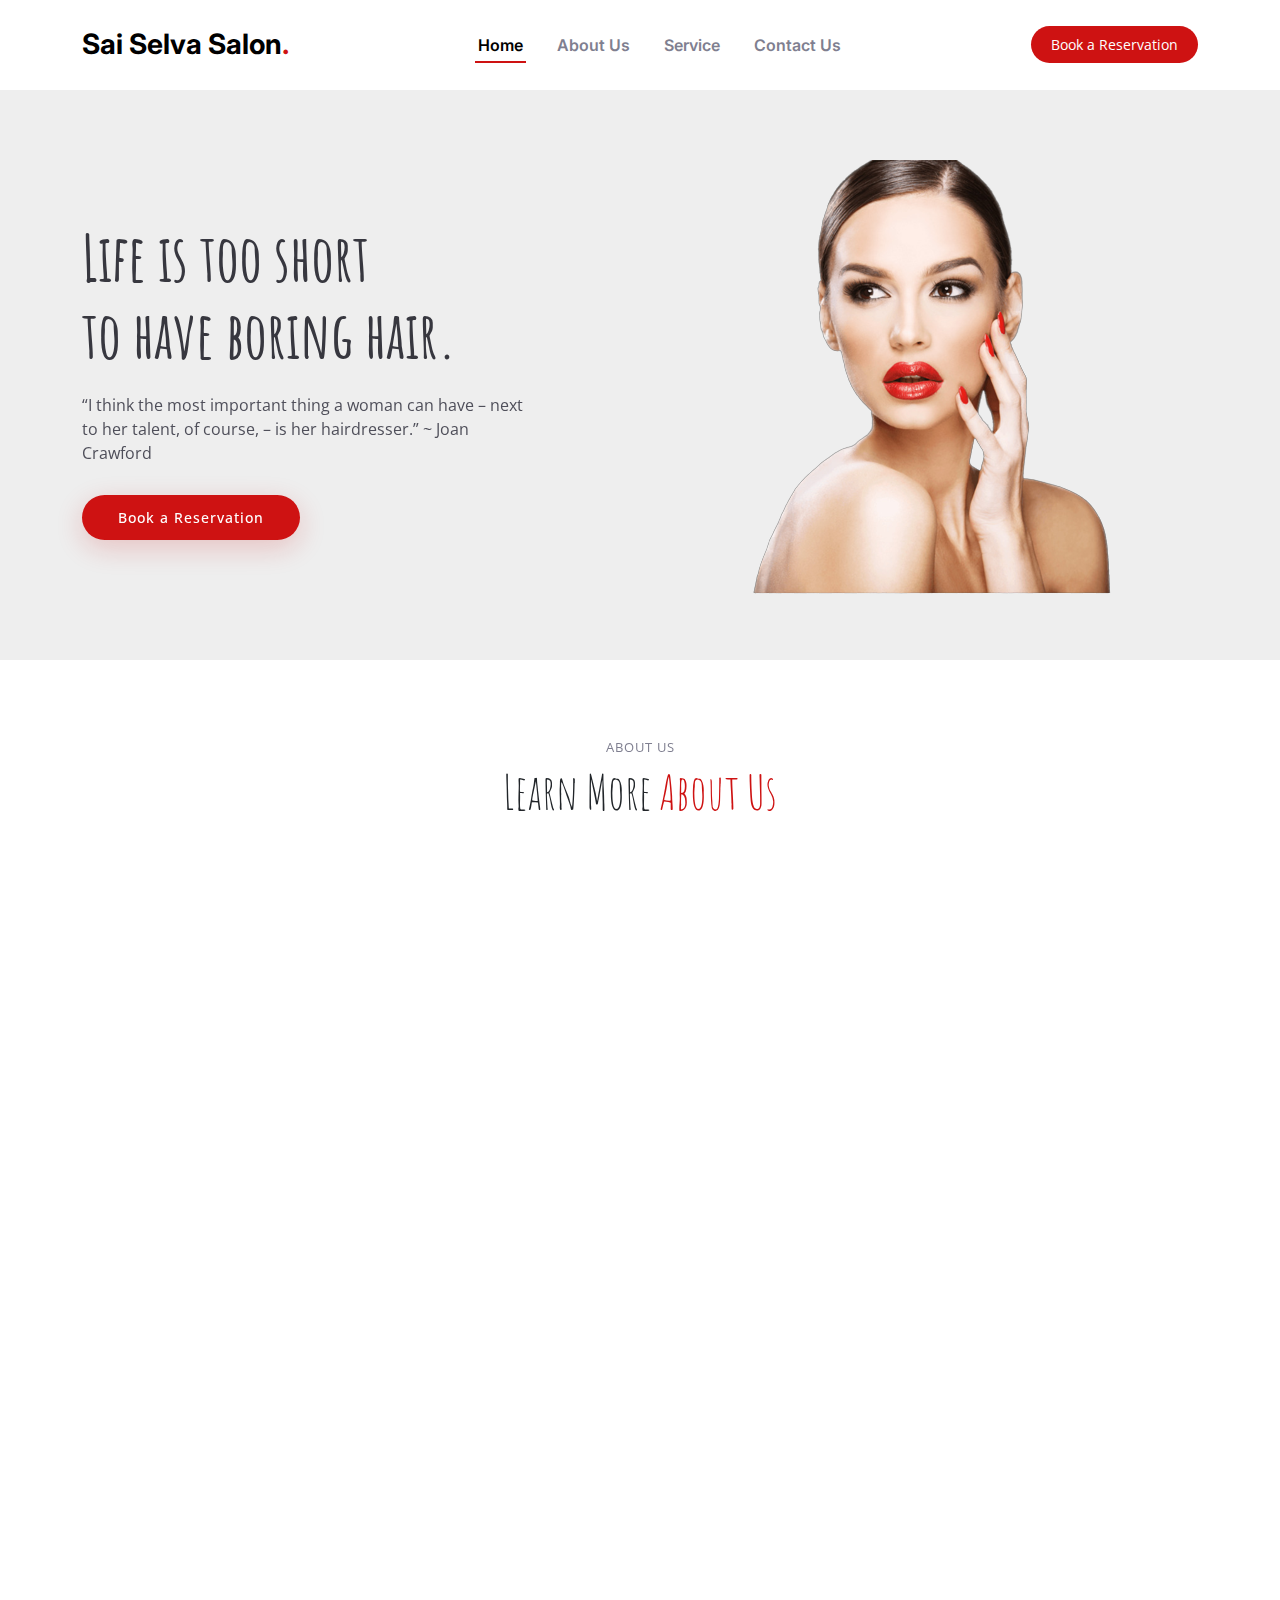
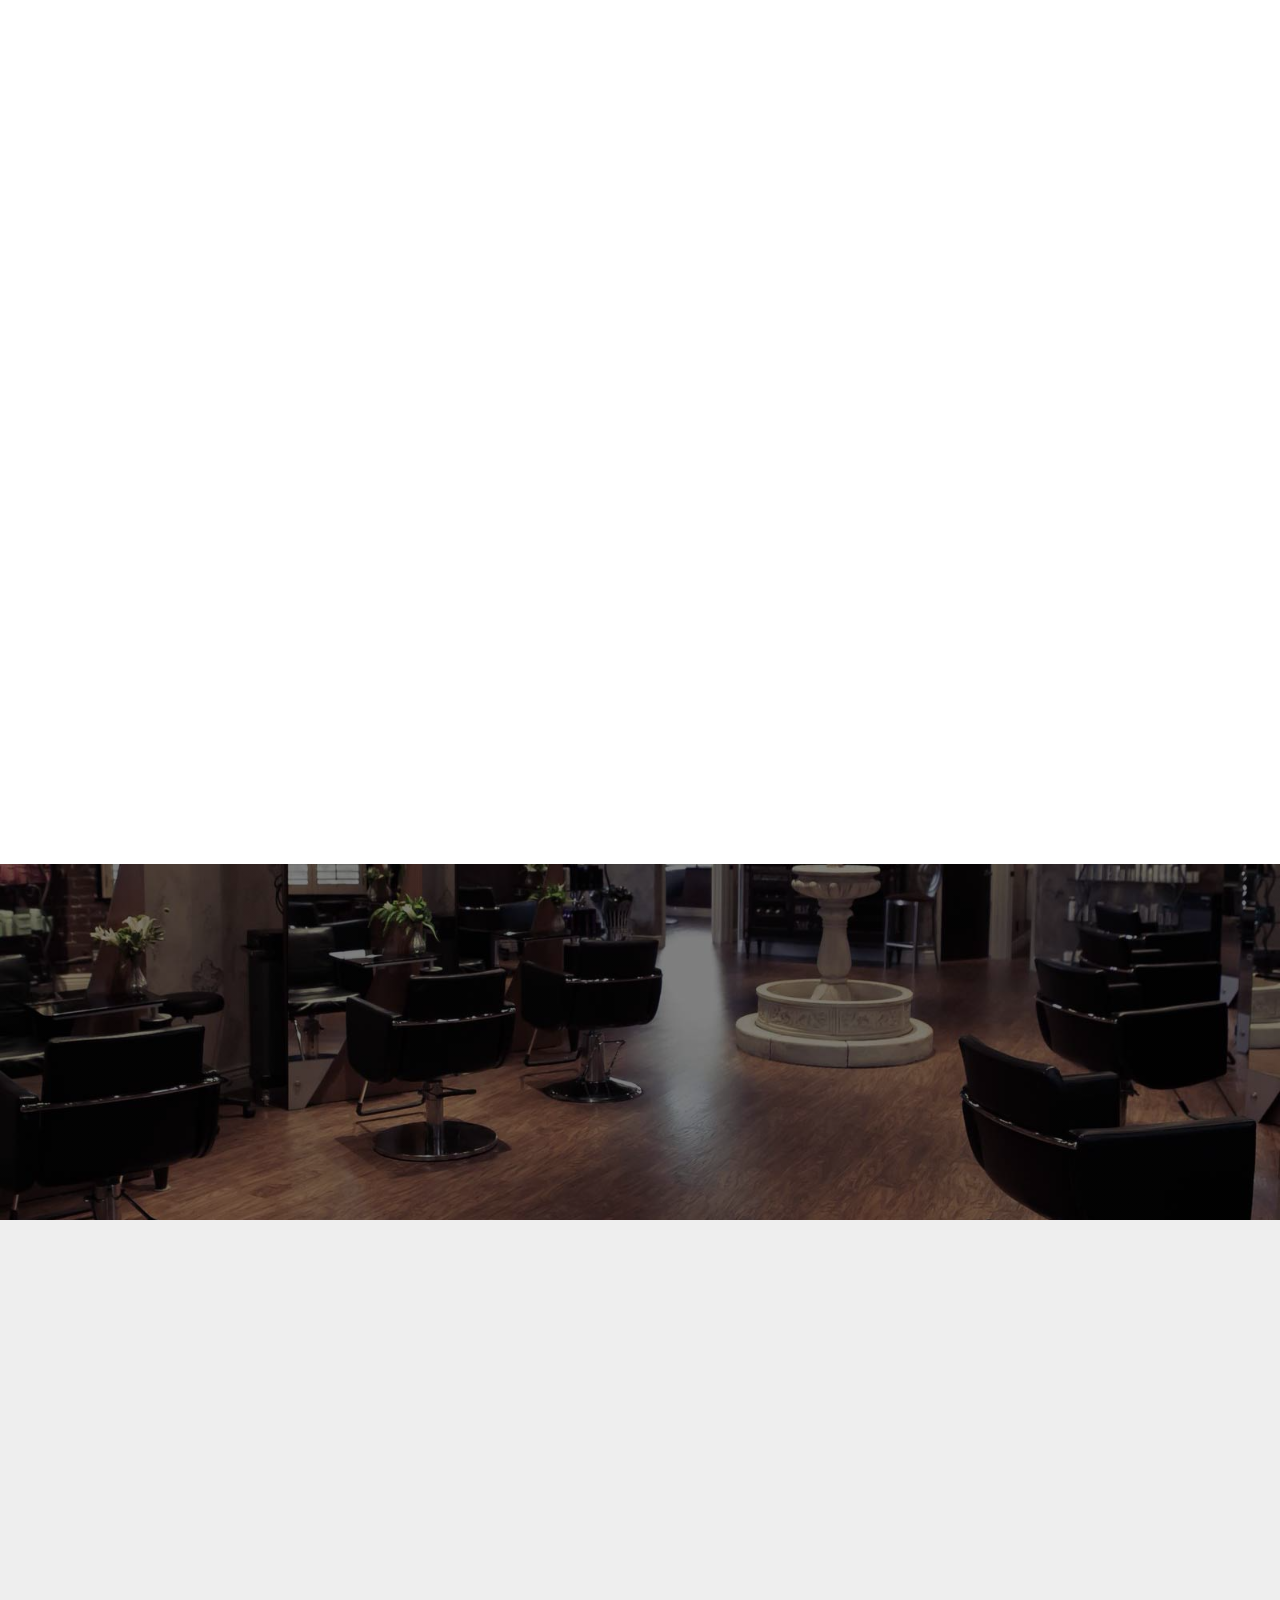
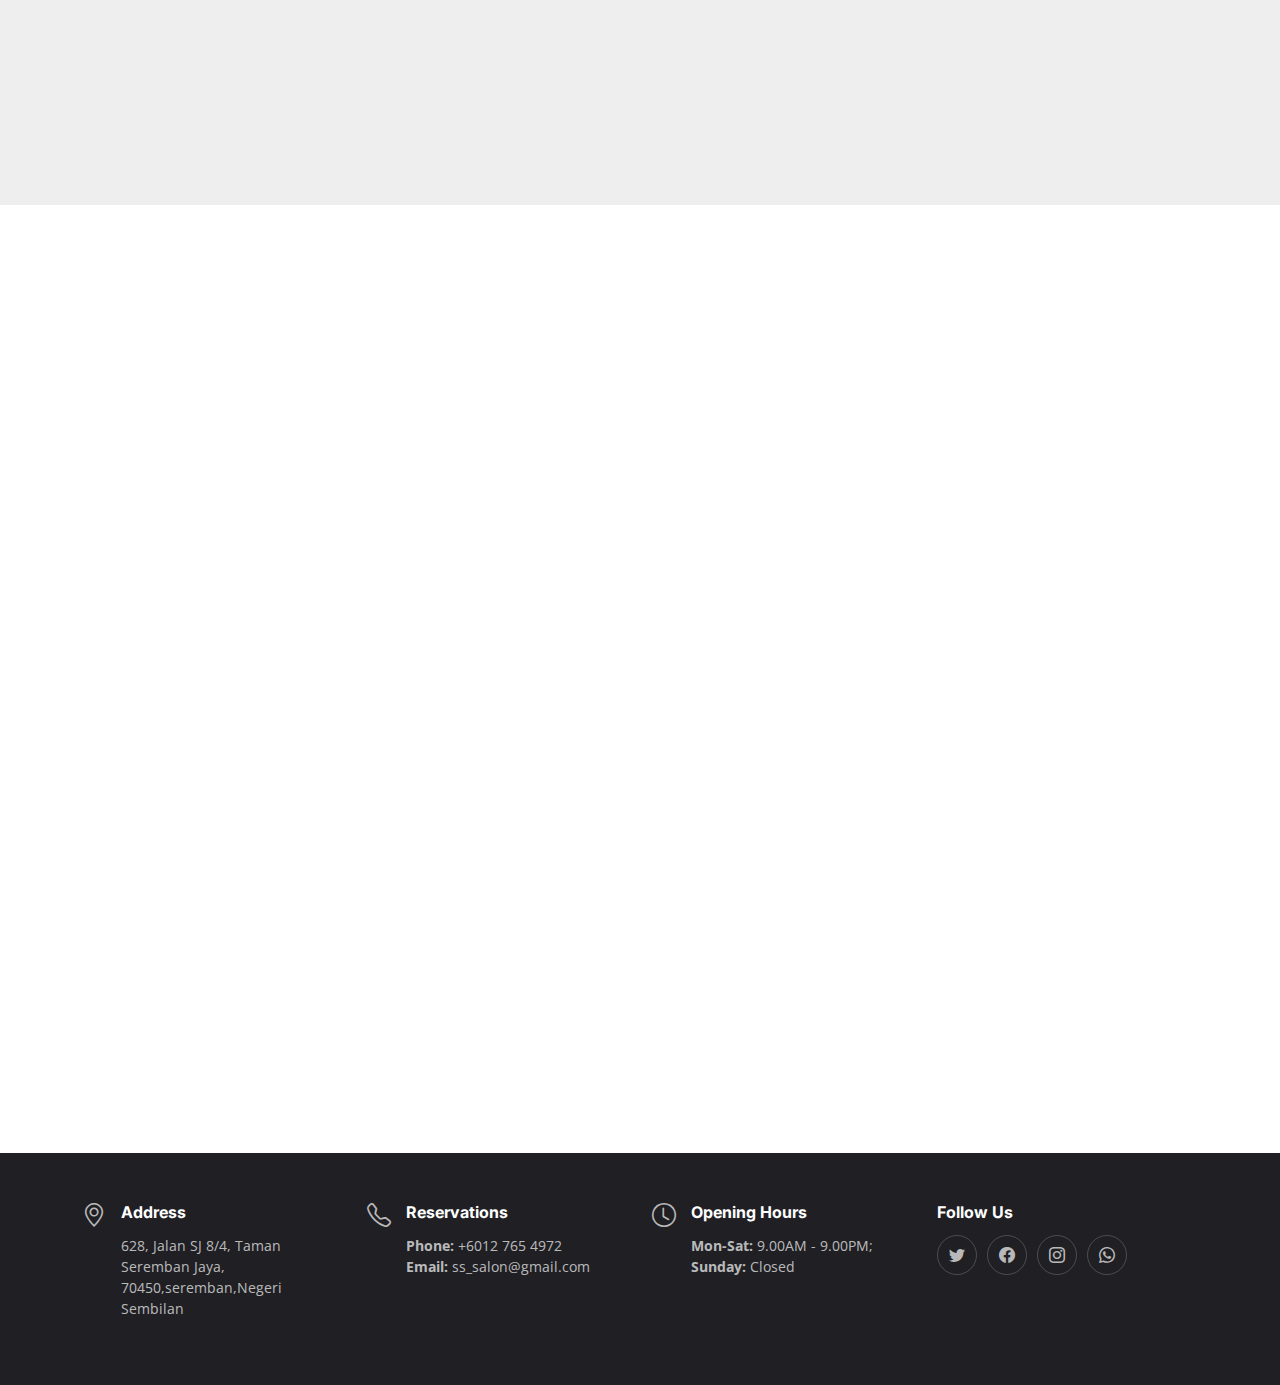
<file: User/index.html>
<!DOCTYPE html>
<html lang="en">

<head>
  <meta charset="utf-8">
  <meta content="width=device-width, initial-scale=1.0" name="viewport">

  <title>Sai Selva Salon</title>
  <meta content="" name="description">
  <meta content="" name="keywords">

  <!-- Favicons -->
  <link href="assets/img/favicon.png" rel="icon">
  <link href="assets/img/apple-touch-icon.png" rel="apple-touch-icon">

  <!-- Google Fonts -->
  <link rel="preconnect" href="https://fonts.googleapis.com">
  <link rel="preconnect" href="https://fonts.gstatic.com" crossorigin>
  <link href="https://fonts.googleapis.com/css2?family=Open+Sans:ital,wght@0,300;0,400;0,500;0,600;0,700;1,300;1,400;1,600;1,700&family=Amatic+SC:ital,wght@0,300;0,400;0,500;0,600;0,700;1,300;1,400;1,500;1,600;1,700&family=Inter:ital,wght@0,300;0,400;0,500;0,600;0,700;1,300;1,400;1,500;1,600;1,700&display=swap" rel="stylesheet">

  <!-- Vendor CSS Files -->
  <link href="assets/vendor/bootstrap/css/bootstrap.min.css" rel="stylesheet">
  <link href="assets/vendor/bootstrap-icons/bootstrap-icons.css" rel="stylesheet">
  <link href="assets/vendor/aos/aos.css" rel="stylesheet">
  <link href="assets/vendor/glightbox/css/glightbox.min.css" rel="stylesheet">
  <link href="assets/vendor/swiper/swiper-bundle.min.css" rel="stylesheet">

  <!-- Template Main CSS File -->
  <link href="assets/css/main.css" rel="stylesheet">

  <!-- =======================================================
  * Template Name: Yummy - v1.1.0
  * Template URL: https://bootstrapmade.com/yummy-bootstrap-restaurant-website-template/
  * Author: BootstrapMade.com
  * License: https://bootstrapmade.com/license/
  ======================================================== -->
</head>

<body>

  <!-- ======= Header ======= -->
  <header id="header" class="header fixed-top d-flex align-items-center">
    <div class="container d-flex align-items-center justify-content-between">

      <a href="index.html" class="logo d-flex align-items-center me-auto me-lg-0">
        <!-- Uncomment the line below if you also wish to use an image logo -->
        <!-- <img src="assets/img/logo.png" alt=""> -->
        <h1>Sai Selva Salon<span>.</span></h1>

      </a>

      <nav id="navbar" class="navbar">
        <ul>
          <li><a href="#hero">Home</a></li>
          <li><a href="#about">About Us</a></li>
          <li><a href="#service">Service</a></li>

          <li><a href="#contact">Contact Us</a></li>

        </ul>
      </nav><!-- .navbar -->

      <a class="btn-book-a-table" href="pages-login.html">Book a Reservation</a>
      <i class="mobile-nav-toggle mobile-nav-show bi bi-list"></i>
      <i class="mobile-nav-toggle mobile-nav-hide d-none bi bi-x"></i>

    </div>
  </header><!-- End Header -->

  <!-- ======= Hero Section ======= -->
  <section id="hero" class="hero d-flex align-items-center section-bg">
    <div class="container">
      <div class="row justify-content-between gy-5">
        <div class="col-lg-5 order-2 order-lg-1 d-flex flex-column justify-content-center align-items-center align-items-lg-start text-center text-lg-start">
          <h2 data-aos="fade-up">Life is too short<br>to have boring hair.</h2>
          <p data-aos="fade-up" data-aos-delay="100">“I think the most important thing a woman can have – next to her talent, of course, – is her hairdresser.” ~ Joan Crawford</p>
          <div class="d-flex" data-aos="fade-up" data-aos-delay="200">
            <a href="#book-a-table" class="btn-book-a-table">Book a Reservation</a>
            <!-- <a href="https://www.youtube.com/watch?v=LXb3EKWsInQ" class="glightbox btn-watch-video d-flex align-items-center"><i class="bi bi-play-circle"></i><span>Watch Video</span></a> -->
          </div>
        </div>
        <div class="col-lg-5 order-1 order-lg-2 text-center text-lg-start">
          <img src="assets/img/hero-img.png" class="img-fluid" alt="" data-aos="zoom-out" data-aos-delay="300">
        </div>
      </div>
    </div>
  </section><!-- End Hero Section -->

  <main id="main">

    <!-- ======= About Section ======= -->
    <section id="about" class="about">
      <div class="container" data-aos="fade-up">

        <div class="section-header">
          <h2>About Us</h2>
          <p>Learn More <span>About Us</span></p>
        </div>

        <div class="row gy-4">
          <div class="col-lg-7 position-relative about-img" style="background-image: url(assets/img/about.jpg) ;" data-aos="fade-up" data-aos-delay="150">
            <div class="call-us position-absolute">
              <h4>Book a Reservation</h4>
              <p>+6012 765 4972</p>
            </div>
          </div>
          <div class="col-lg-5 d-flex align-items-end" data-aos="fade-up" data-aos-delay="300">
            <div class="content ps-0 ps-lg-5">
              <p>
                Our main focus is on quality and hygine.Our Parlour is well equiped with advanced technology equipment and provides best quality service.
              </p>
              <ul>
                <li><i class="bi bi-check2-all"></i> Imported organic based shampoo and hair dye with 0 % chemical.</li>
                <li><i class="bi bi-check2-all"></i> Well experience and certifed barbers with amature levels and Proffesional levels </li>
                <li><i class="bi bi-check2-all"></i> Our parlour have high class lounge with a coffee corner for the customers. We also have the latest fashion design magazines from modern salon and American Salon Magazine.</li>
              </ul>
              <p>
                Our main goals of parlour is to satisfy our customers with healty hair treatment with organic shampoos and dye. We wants our customers to happy with our service.
              </p>

              <div class="position-relative mt-4">
                <img src="assets/img/about-2.jfif" class="img-fluid" alt="">
                <a href="https://www.youtube.com/watch?v=-FnrCZJw6TE" class="glightbox play-btn"></a>
              </div>
            </div>
          </div>
        </div>

      </div>
    </section><!-- End About Section -->

    <!-- ======= Menu Section ======= -->
    <section id="service" class="menu">
      <div class="container" data-aos="fade-up">

        <div class="section-header">
          <h2>Service</h2>
          <p>Check Our <span>Service</span></p>
        </div>

        <ul class="nav nav-tabs d-flex justify-content-center" data-aos="fade-up" data-aos-delay="200">

          <li class="nav-item">
            <a class="nav-link active show" data-bs-toggle="tab" data-bs-target="#menu-starters">
              <h4>Starters</h4>
            </a>
          </li><!-- End tab nav item -->

          <li class="nav-item">
            <a class="nav-link" data-bs-toggle="tab" data-bs-target="#menu-breakfast">
              <h4>Breakfast</h4>
            </a><!-- End tab nav item -->

          <li class="nav-item">
            <a class="nav-link" data-bs-toggle="tab" data-bs-target="#menu-lunch">
              <h4>Lunch</h4>
            </a>
          </li><!-- End tab nav item -->

          <li class="nav-item">
            <a class="nav-link" data-bs-toggle="tab" data-bs-target="#menu-dinner">
              <h4>Dinner</h4>
            </a>
          </li><!-- End tab nav item -->

        </ul>

        <div class="tab-content" data-aos="fade-up" data-aos-delay="300">

          <div class="tab-pane fade active show" id="menu-starters">

            <div class="tab-header text-center">
              <p>Menu</p>
              <h3>Starters</h3>
            </div>

            <div class="row gy-5">

              <div class="col-lg-4 menu-item">
                <a href="assets/img/menu/menu-item-1.png" class="glightbox"><img src="assets/img/menu/menu-item-1.png" class="menu-img img-fluid" alt=""></a>
                <h4>Magnam Tiste</h4>
                <p class="ingredients">
                  Lorem, deren, trataro, filede, nerada
                </p>
                <p class="price">
                  $5.95
                </p>
              </div><!-- Menu Item -->


            </div>
          </div><!-- End Starter Menu Content -->

          <div class="tab-pane fade" id="menu-breakfast">

            <div class="tab-header text-center">
              <p>Menu</p>
              <h3>Breakfast</h3>
            </div>

            <div class="row gy-5">

              <div class="col-lg-4 menu-item">
                <a href="assets/img/menu/menu-item-1.png" class="glightbox"><img src="assets/img/menu/menu-item-1.png" class="menu-img img-fluid" alt=""></a>
                <h4>Magnam Tiste</h4>
                <p class="ingredients">
                  Lorem, deren, trataro, filede, nerada
                </p>
                <p class="price">
                  $5.95
                </p>
              </div><!-- Menu Item -->



            </div>
          </div><!-- End Breakfast Menu Content -->

          <div class="tab-pane fade" id="menu-lunch">

            <div class="tab-header text-center">
              <p>Menu</p>
              <h3>Lunch</h3>
            </div>

            <div class="row gy-5">

              <div class="col-lg-4 menu-item">
                <a href="assets/img/menu/menu-item-1.png" class="glightbox"><img src="assets/img/menu/menu-item-1.png" class="menu-img img-fluid" alt=""></a>
                <h4>Magnam Tiste</h4>
                <p class="ingredients">
                  Lorem, deren, trataro, filede, nerada
                </p>
                <p class="price">
                  $5.95
                </p>
              </div><!-- Menu Item -->


            </div>
          </div><!-- End Lunch Menu Content -->

          <div class="tab-pane fade" id="menu-dinner">

            <div class="tab-header text-center">
              <p>Menu</p>
              <h3>Dinner</h3>
            </div>

            <div class="row gy-5">

              <div class="col-lg-4 menu-item">
                <a href="assets/img/menu/menu-item-1.png" class="glightbox"><img src="assets/img/menu/menu-item-1.png" class="menu-img img-fluid" alt=""></a>
                <h4>Magnam Tiste</h4>
                <p class="ingredients">
                  Lorem, deren, trataro, filede, nerada
                </p>
                <p class="price">
                  $5.95
                </p>
              </div><!-- Menu Item -->



            </div>
          </div><!-- End Dinner Menu Content -->

        </div>

      </div>
    </section><!-- End Menu Section -->



    <!-- ======= Stats Counter Section ======= -->
    <section id="stats-counter" class="stats-counter">
      <div class="container" data-aos="zoom-out">

        <div class="row gy-4">

          <div class="col-lg-3 col-md-6">
            <div class="stats-item text-center w-100 h-100">
              <span data-purecounter-start="0" data-purecounter-end="232" data-purecounter-duration="1" class="purecounter"></span>
              <p>Clients</p>
            </div>
          </div><!-- End Stats Item -->

          <div class="col-lg-3 col-md-6">
            <div class="stats-item text-center w-100 h-100">
              <span data-purecounter-start="0" data-purecounter-end="1453" data-purecounter-duration="1" class="purecounter"></span>
              <p>Hours Of Support</p>
            </div>
          </div><!-- End Stats Item -->

          <div class="col-lg-3 col-md-6">
            <div class="stats-item text-center w-100 h-100">
              <span data-purecounter-start="0" data-purecounter-end="15" data-purecounter-duration="1" class="purecounter"></span>
              <p>Workers</p>
            </div>
          </div><!-- End Stats Item -->

          <div class="col-lg-3 col-md-6">
            <div class="stats-item text-center w-100 h-100">
              <span data-purecounter-start="0" data-purecounter-end="4" data-purecounter-duration="1" class="purecounter"></span>
              <p>Collaborators</p>
            </div>
          </div><!-- End Stats Item -->
        </div>

      </div>
    </section><!-- End Stats Counter Section -->

    <!-- ======= Gallery Section ======= -->
    <section id="gallery" class="gallery section-bg">
      <div class="container" data-aos="fade-up">

        <div class="section-header">
          <h2>gallery</h2>
          <p>Check <span>Our Gallery</span></p>
        </div>

        <div class="gallery-slider swiper">
          <div class="swiper-wrapper align-items-center">
            <div class="swiper-slide"><a class="glightbox" data-gallery="images-gallery" href="assets/img/gallery/gallery-1.jfif"><img src="assets/img/gallery/gallery-1.jfif" class="img-fluid" alt=""></a></div>
            <div class="swiper-slide"><a class="glightbox" data-gallery="images-gallery" href="assets/img/gallery/gallery-2.jpg"><img src="assets/img/gallery/gallery-2.jpg" class="img-fluid" alt=""></a></div>
            <div class="swiper-slide"><a class="glightbox" data-gallery="images-gallery" href="assets/img/gallery/gallery-3.jpg"><img src="assets/img/gallery/gallery-3.jpg" class="img-fluid" alt=""></a></div>
            <div class="swiper-slide"><a class="glightbox" data-gallery="images-gallery" href="assets/img/gallery/gallery-4.jpg"><img src="assets/img/gallery/gallery-4.jpg" class="img-fluid" alt=""></a></div>
            <div class="swiper-slide"><a class="glightbox" data-gallery="images-gallery" href="assets/img/gallery/gallery-5.png"><img src="assets/img/gallery/gallery-5.png" class="img-fluid" alt=""></a></div>
            <div class="swiper-slide"><a class="glightbox" data-gallery="images-gallery" href="assets/img/gallery/gallery-6.jpg"><img src="assets/img/gallery/gallery-6.jpg" class="img-fluid" alt=""></a></div>
            <div class="swiper-slide"><a class="glightbox" data-gallery="images-gallery" href="assets/img/gallery/gallery-7.jpg"><img src="assets/img/gallery/gallery-7.jpg" class="img-fluid" alt=""></a></div>
            <div class="swiper-slide"><a class="glightbox" data-gallery="images-gallery" href="assets/img/gallery/gallery-8.jpeg"><img src="assets/img/gallery/gallery-8.jpeg" class="img-fluid" alt=""></a></div>
          </div>
          <div class="swiper-pagination"></div>
        </div>

      </div>
    </section><!-- End Gallery Section -->

    <!-- ======= Contact Section ======= -->
    <section id="contact" class="contact">
      <div class="container" data-aos="fade-up">

        <div class="section-header">
          <h2>Contact</h2>
          <p>Need Help? <span>Contact Us</span></p>
        </div>

        <div class="mb-3">
          <iframe style="border:0; width: 100%; height: 350px;" src="https://www.google.com/maps/embed?pb=!1m18!1m12!1m3!1d3985.4717020796256!2d101.97556935092604!3d2.6747072566208043!2m3!1f0!2f0!3f0!3m2!1i1024!2i768!4f13.1!3m3!1m2!1s0x31cde6d48e4796cb%3A0x2c4ddd010d909a75!2sJalan%20SJ%208%2F4%2C%20Bandar%20Seremban%20Selatan%2C%2071450%20Seremban%2C%20Negeri%20Sembilan!5e0!3m2!1sen!2smy!4v1660575173506!5m2!1sen!2smy" frameborder="0" allowfullscreen></iframe>
        </div><!-- End Google Maps -->

        <div class="row gy-4">

          <div class="col-md-6">
            <div class="info-item  d-flex align-items-center">
              <i class="icon bi bi-map flex-shrink-0"></i>
              <div>
                <h3>Our Address</h3>
                <p>628, Jalan SJ 8/4, Taman Seremban Jaya,<br>70450,seremban,Negeri Sembilan</p>
              </div>
            </div>
          </div><!-- End Info Item -->

          <div class="col-md-6">
            <div class="info-item d-flex align-items-center">
              <i class="icon bi bi-envelope flex-shrink-0"></i>
              <div>
                <h3>Email Us</h3>
                <p>ss_salon@gmail.com</p>
              </div>
            </div>
          </div><!-- End Info Item -->

          <div class="col-md-6">
            <div class="info-item  d-flex align-items-center">
              <i class="icon bi bi-telephone flex-shrink-0"></i>
              <div>
                <h3>Call Us</h3>
                <p>+6012 765 4972</p>
              </div>
            </div>
          </div><!-- End Info Item -->

          <div class="col-md-6">
            <div class="info-item  d-flex align-items-center">
              <i class="icon bi bi-share flex-shrink-0"></i>
              <div>
                <h3>Opening Hours</h3>
                <div><strong>Mon-Sat:</strong> 9.00AM - 9.00PM;<br>
                  <strong>Sunday:</strong> Closed
                </div>
              </div>
            </div>
          </div><!-- End Info Item -->

        </div>

        <!-- <form action="forms/contact.php" method="post" role="form" class="php-email-form p-3 p-md-4">
          <div class="row">
            <div class="col-xl-6 form-group">
              <input type="text" name="name" class="form-control" id="name" placeholder="Your Name" required>
            </div>
            <div class="col-xl-6 form-group">
              <input type="email" class="form-control" name="email" id="email" placeholder="Your Email" required>
            </div>
          </div>
          <div class="form-group">
            <input type="text" class="form-control" name="subject" id="subject" placeholder="Subject" required>
          </div>
          <div class="form-group">
            <textarea class="form-control" name="message" rows="5" placeholder="Message" required></textarea>
          </div>
          <div class="my-3">
            <div class="loading">Loading</div>
            <div class="error-message"></div>
            <div class="sent-message">Your message has been sent. Thank you!</div>
          </div>
          <div class="text-center"><button type="submit">Send Message</button></div>
        </form> -->
        <!--End Contact Form -->

      </div>
    </section><!-- End Contact Section -->

  </main><!-- End #main -->

  <!-- ======= Footer ======= -->
  <footer id="footer" class="footer">

    <div class="container">
      <div class="row gy-3">
        <div class="col-lg-3 col-md-6 d-flex">
          <i class="bi bi-geo-alt icon"></i>
          <div>
            <h4>Address</h4>
              <p>628, Jalan SJ 8/4, Taman Seremban Jaya,<br>70450,seremban,Negeri Sembilan</p>
          </div>

        </div>

        <div class="col-lg-3 col-md-6 footer-links d-flex">
          <i class="bi bi-telephone icon"></i>
          <div>
            <h4>Reservations</h4>
            <p>
              <strong>Phone:</strong> +6012 765 4972<br>
              <strong>Email:</strong> ss_salon@gmail.com<br>
            </p>
          </div>
        </div>

        <div class="col-lg-3 col-md-6 footer-links d-flex">
          <i class="bi bi-clock icon"></i>
          <div>
            <h4>Opening Hours</h4>
            <p>
              <strong>Mon-Sat:</strong> 9.00AM - 9.00PM;<br>
                <strong>Sunday:</strong> Closed
            </p>
          </div>
        </div>

        <div class="col-lg-3 col-md-6 footer-links">
          <h4>Follow Us</h4>
          <div class="social-links d-flex">
            <a href="#" class="twitter"><i class="bi bi-twitter"></i></a>
            <a href="#" class="facebook"><i class="bi bi-facebook"></i></a>
            <a href="#" class="instagram"><i class="bi bi-instagram"></i></a>
            <a href="#" class="whatsapp"><i class="bi bi-whatsapp"></i></a>
          </div>
        </div>

      </div>
    </div>



  </footer><!-- End Footer -->
  <!-- End Footer -->

  <a href="#" class="scroll-top d-flex align-items-center justify-content-center"><i class="bi bi-arrow-up-short"></i></a>

  <div id="preloader"></div>

  <!-- Vendor JS Files -->
  <script src="assets/vendor/bootstrap/js/bootstrap.bundle.min.js"></script>
  <script src="assets/vendor/aos/aos.js"></script>
  <script src="assets/vendor/glightbox/js/glightbox.min.js"></script>
  <script src="assets/vendor/purecounter/purecounter_vanilla.js"></script>
  <script src="assets/vendor/swiper/swiper-bundle.min.js"></script>
  <script src="assets/vendor/php-email-form/validate.js"></script>

  <!-- Template Main JS File -->
  <script src="assets/js/main.js"></script>

</body>

</html>
</file>
<file: User/assets/css/main.css>
/**
* Template Name: Yummy - v1.1.0
* Template URL: https://bootstrapmade.com/yummy-bootstrap-restaurant-website-template/
* Author: BootstrapMade.com
* License: https://bootstrapmade.com/license/
*/

/*--------------------------------------------------------------
# Set main reusable colors and fonts using CSS variables
# Learn more about CSS variables at https://developer.mozilla.org/en-US/docs/Web/CSS/Using_CSS_custom_properties
--------------------------------------------------------------*/
/* Fonts */
:root {
  --font-default: "Open Sans", system-ui, -apple-system, "Segoe UI", Roboto, "Helvetica Neue", Arial, "Noto Sans", "Liberation Sans", sans-serif, "Apple Color Emoji", "Segoe UI Emoji", "Segoe UI Symbol", "Noto Color Emoji";
  --font-primary: "Amatic SC", sans-serif;
  --font-secondary: "Inter", sans-serif;
}

/* Colors */
:root {
  --color-default: #212529;
  --color-primary: #ce1212;
  --color-secondary: #37373f;
}

/* Smooth scroll behavior */
:root {
  scroll-behavior: smooth;
}

/*--------------------------------------------------------------
# General
--------------------------------------------------------------*/
body {
  font-family: var(--font-default);
  color: var(--color-default);
}

a {
  color: var(--color-primary);
  text-decoration: none;
}

a:hover {
  color: #ec2727;
  text-decoration: none;
}

h1,
h2,
h3,
h4,
h5,
h6 {
  font-family: var(--font-secondary);
}

/*--------------------------------------------------------------
# Sections & Section Header
--------------------------------------------------------------*/
section {
  overflow: hidden;
  padding: 80px 0;
}

.section-bg {
  background-color: #eee;
}

.section-header {
  text-align: center;
  padding-bottom: 30px;
}

.section-header h2 {
  font-size: 13px;
  letter-spacing: 1px;
  font-weight: 400;
  margin: 0;
  padding: 0;
  color: #7f7f90;
  text-transform: uppercase;
  font-family: var(--font-default);
}

.section-header p {
  margin: 0;
  font-size: 48px;
  font-weight: 400;
  font-family: var(--font-primary);
}

.section-header p span {
  color: var(--color-primary);
}

/*--------------------------------------------------------------
# Breadcrumbs
--------------------------------------------------------------*/
.breadcrumbs {
  padding: 15px 0;
  background: rgba(55, 55, 63, 0.05);
  margin-top: 90px;
}

@media (max-width: 575px) {
  .breadcrumbs {
    margin-top: 70px;
  }
}

.breadcrumbs h2 {
  font-size: 24px;
  font-weight: 400;
  margin: 0;
}

.breadcrumbs ol {
  display: flex;
  flex-wrap: wrap;
  list-style: none;
  padding: 0;
  margin: 0;
  font-size: 14px;
}

.breadcrumbs ol li+li {
  padding-left: 10px;
}

.breadcrumbs ol li+li::before {
  display: inline-block;
  padding-right: 10px;
  color: #676775;
  content: "/";
}

@media (max-width: 992px) {
  .breadcrumbs .d-flex {
    display: block !important;
  }

  .breadcrumbs h2 {
    margin-bottom: 10px;
  }

  .breadcrumbs ol {
    display: block;
  }

  .breadcrumbs ol li {
    display: inline-block;
  }
}

/*--------------------------------------------------------------
# Scroll top button
--------------------------------------------------------------*/
.scroll-top {
  position: fixed;
  visibility: hidden;
  opacity: 0;
  right: 15px;
  bottom: 15px;
  z-index: 99999;
  background: var(--color-primary);
  width: 44px;
  height: 44px;
  border-radius: 50px;
  transition: all 0.4s;
}

.scroll-top i {
  font-size: 24px;
  color: #fff;
  line-height: 0;
}

.scroll-top:hover {
  background: #ec2727;
  color: #fff;
}

.scroll-top.active {
  visibility: visible;
  opacity: 1;
}

/*--------------------------------------------------------------
# Preloader
--------------------------------------------------------------*/
#preloader {
  position: fixed;
  inset: 0;
  z-index: 9999;
  overflow: hidden;
  background: #fff;
  transition: all 0.6s ease-out;
  width: 100%;
  height: 100vh;
}

#preloader:before,
#preloader:after {
  content: "";
  position: absolute;
  border: 4px solid var(--color-primary);
  border-radius: 50%;
  -webkit-animation: animate-preloader 2s cubic-bezier(0, 0.2, 0.8, 1) infinite;
  animation: animate-preloader 2s cubic-bezier(0, 0.2, 0.8, 1) infinite;
}

#preloader:after {
  -webkit-animation-delay: -0.5s;
  animation-delay: -0.5s;
}

@-webkit-keyframes animate-preloader {
  0% {
    width: 10px;
    height: 10px;
    top: calc(50% - 5px);
    left: calc(50% - 5px);
    opacity: 1;
  }

  100% {
    width: 72px;
    height: 72px;
    top: calc(50% - 36px);
    left: calc(50% - 36px);
    opacity: 0;
  }
}

@keyframes animate-preloader {
  0% {
    width: 10px;
    height: 10px;
    top: calc(50% - 5px);
    left: calc(50% - 5px);
    opacity: 1;
  }

  100% {
    width: 72px;
    height: 72px;
    top: calc(50% - 36px);
    left: calc(50% - 36px);
    opacity: 0;
  }
}

/*--------------------------------------------------------------
# Disable aos animation delay on mobile devices
--------------------------------------------------------------*/
@media screen and (max-width: 768px) {
  [data-aos-delay] {
    transition-delay: 0 !important;
  }
}

/*--------------------------------------------------------------
# Header
--------------------------------------------------------------*/
.header {
  background: #fff;
  transition: all 0.5s;
  z-index: 997;
  height: 90px;
  border-bottom: 1px solid #fff;
}

@media (max-width: 575px) {
  .header {
    height: 70px;
  }
}

.header.sticked {
  border-color: #fff;
  border-color: #eee;
}

.header .logo img {
  max-height: 40px;
  margin-right: 6px;
}

.header .logo h1 {
  font-size: 28px;
  font-weight: 700;
  color: #000;
  margin: 0;
  font-family: var(--font-secondary);
}

.header .logo h1 span {
  color: var(--color-primary);
}

.header .btn-book-a-table,
.header .btn-book-a-table:focus {
  font-size: 14px;
  color: #fff;
  background: var(--color-primary);
  padding: 8px 20px;
  margin-left: 30px;
  border-radius: 50px;
  transition: 0.3s;
}

.header .btn-book-a-table:hover,
.header .btn-book-a-table:focus:hover {
  color: #fff;
  background: rgba(206, 18, 18, 0.8);
}

section {
  scroll-margin-top: 90px;
}

/*--------------------------------------------------------------
# Desktop Navigation
--------------------------------------------------------------*/
@media (min-width: 1280px) {
  .navbar {
    padding: 0;
  }

  .navbar ul {
    margin: 0;
    padding: 0;
    display: flex;
    list-style: none;
    align-items: center;
  }

  .navbar li {
    position: relative;
  }

  .navbar>ul>li {
    white-space: nowrap;
    padding: 10px 0 10px 28px;
  }

  .navbar a,
  .navbar a:focus {
    display: flex;
    align-items: center;
    justify-content: space-between;
    padding: 0 3px;
    font-family: var(--font-secondary);
    font-size: 16px;
    font-weight: 600;
    color: #7f7f90;
    white-space: nowrap;
    transition: 0.3s;
    position: relative;
  }

  .navbar a i,
  .navbar a:focus i {
    font-size: 12px;
    line-height: 0;
    margin-left: 5px;
  }

  .navbar>ul>li>a:before {
    content: "";
    position: absolute;
    width: 100%;
    height: 2px;
    bottom: -6px;
    left: 0;
    background-color: var(--color-primary);
    visibility: hidden;
    width: 0px;
    transition: all 0.3s ease-in-out 0s;
  }

  .navbar a:hover:before,
  .navbar li:hover>a:before,
  .navbar .active:before {
    visibility: visible;
    width: 100%;
  }

  .navbar a:hover,
  .navbar .active,
  .navbar .active:focus,
  .navbar li:hover>a {
    color: #000;
  }

  .navbar .dropdown ul {
    display: block;
    position: absolute;
    left: 28px;
    top: calc(100% + 30px);
    margin: 0;
    padding: 10px 0;
    z-index: 99;
    opacity: 0;
    visibility: hidden;
    background: #fff;
    box-shadow: 0px 0px 30px rgba(127, 137, 161, 0.25);
    transition: 0.3s;
    border-radius: 4px;
  }

  .navbar .dropdown ul li {
    min-width: 200px;
  }

  .navbar .dropdown ul a {
    padding: 10px 20px;
    font-size: 15px;
    text-transform: none;
    font-weight: 600;
  }

  .navbar .dropdown ul a i {
    font-size: 12px;
  }

  .navbar .dropdown ul a:hover,
  .navbar .dropdown ul .active:hover,
  .navbar .dropdown ul li:hover>a {
    color: var(--color-primary);
  }

  .navbar .dropdown:hover>ul {
    opacity: 1;
    top: 100%;
    visibility: visible;
  }

  .navbar .dropdown .dropdown ul {
    top: 0;
    left: calc(100% - 30px);
    visibility: hidden;
  }

  .navbar .dropdown .dropdown:hover>ul {
    opacity: 1;
    top: 0;
    left: 100%;
    visibility: visible;
  }
}

@media (min-width: 1280px) and (max-width: 1366px) {
  .navbar .dropdown .dropdown ul {
    left: -90%;
  }

  .navbar .dropdown .dropdown:hover>ul {
    left: -100%;
  }
}

@media (min-width: 1280px) {

  .mobile-nav-show,
  .mobile-nav-hide {
    display: none;
  }
}

/*--------------------------------------------------------------
# Mobile Navigation
--------------------------------------------------------------*/
@media (max-width: 1279px) {
  .navbar {
    position: fixed;
    top: 0;
    right: -100%;
    width: 100%;
    max-width: 400px;
    border-left: 1px solid #666;
    bottom: 0;
    transition: 0.3s;
    z-index: 9997;
  }

  .navbar ul {
    position: absolute;
    inset: 0;
    padding: 50px 0 10px 0;
    margin: 0;
    background: rgba(255, 255, 255, 0.9);
    overflow-y: auto;
    transition: 0.3s;
    z-index: 9998;
  }

  .navbar a,
  .navbar a:focus {
    display: flex;
    align-items: center;
    justify-content: space-between;
    padding: 10px 20px;
    font-family: var(--font-secondary);
    border-bottom: 2px solid rgba(255, 255, 255, 0.8);
    font-size: 16px;
    font-weight: 600;
    color: #7f7f90;
    white-space: nowrap;
    transition: 0.3s;
  }

  .navbar a i,
  .navbar a:focus i {
    font-size: 12px;
    line-height: 0;
    margin-left: 5px;
  }

  .navbar a:hover,
  .navbar li:hover>a {
    color: #000;
  }

  .navbar .active,
  .navbar .active:focus {
    color: #000;
    border-color: var(--color-primary);
  }

  .navbar .dropdown ul,
  .navbar .dropdown .dropdown ul {
    position: static;
    display: none;
    padding: 10px 0;
    margin: 10px 20px;
    transition: all 0.5s ease-in-out;
    border: 1px solid #eee;
  }

  .navbar .dropdown>.dropdown-active,
  .navbar .dropdown .dropdown>.dropdown-active {
    display: block;
  }

  .mobile-nav-show {
    color: var(--color-secondary);
    font-size: 28px;
    cursor: pointer;
    line-height: 0;
    transition: 0.5s;
    z-index: 9999;
    margin: 0 10px 0 20px;
  }

  .mobile-nav-hide {
    color: var(--color-secondary);
    font-size: 32px;
    cursor: pointer;
    line-height: 0;
    transition: 0.5s;
    position: fixed;
    right: 20px;
    top: 20px;
    z-index: 9999;
  }

  .mobile-nav-active {
    overflow: hidden;
  }

  .mobile-nav-active .navbar {
    right: 0;
  }

  .mobile-nav-active .navbar:before {
    content: "";
    position: fixed;
    inset: 0;
    background: rgba(255, 255, 255, 0.8);
    z-index: 9996;
  }
}

/*--------------------------------------------------------------
# About Section
--------------------------------------------------------------*/
.about .about-img {
  min-height: 500px;
}

.about h3 {
  font-weight: 700;
  font-size: 36px;
  margin-bottom: 30px;
  font-family: var(--font-secondary);
}

.about .call-us {
  left: 10%;
  right: 10%;
  bottom: 10%;
  background-color: #fff;
  box-shadow: 0px 2px 25px rgba(0, 0, 0, 0.08);
  padding: 20px;
  text-align: center;
}

.about .call-us h4 {
  font-size: 24px;
  font-weight: 700;
  margin-bottom: 5px;
  font-family: var(--font-default);
}

.about .call-us p {
  font-size: 28px;
  font-weight: 700;
  color: var(--color-primary);
}

.about .content ul {
  list-style: none;
  padding: 0;
}

.about .content ul li {
  padding: 0 0 8px 26px;
  position: relative;
}

.about .content ul i {
  position: absolute;
  font-size: 20px;
  left: 0;
  top: -3px;
  color: var(--color-primary);
}

.about .content p:last-child {
  margin-bottom: 0;
}

.about .play-btn {
  width: 94px;
  height: 94px;
  background: radial-gradient(var(--color-primary) 50%, rgba(206, 18, 18, 0.4) 52%);
  border-radius: 50%;
  display: block;
  position: absolute;
  left: calc(50% - 47px);
  top: calc(50% - 47px);
  overflow: hidden;
}

.about .play-btn:before {
  content: "";
  position: absolute;
  width: 120px;
  height: 120px;
  -webkit-animation-delay: 0s;
  animation-delay: 0s;
  -webkit-animation: pulsate-btn 2s;
  animation: pulsate-btn 2s;
  -webkit-animation-direction: forwards;
  animation-direction: forwards;
  -webkit-animation-iteration-count: infinite;
  animation-iteration-count: infinite;
  -webkit-animation-timing-function: steps;
  animation-timing-function: steps;
  opacity: 1;
  border-radius: 50%;
  border: 5px solid rgba(206, 18, 18, 0.7);
  top: -15%;
  left: -15%;
  background: rgba(198, 16, 0, 0);
}

.about .play-btn:after {
  content: "";
  position: absolute;
  left: 50%;
  top: 50%;
  transform: translateX(-40%) translateY(-50%);
  width: 0;
  height: 0;
  border-top: 10px solid transparent;
  border-bottom: 10px solid transparent;
  border-left: 15px solid #fff;
  z-index: 100;
  transition: all 400ms cubic-bezier(0.55, 0.055, 0.675, 0.19);
}

.about .play-btn:hover:before {
  content: "";
  position: absolute;
  left: 50%;
  top: 50%;
  transform: translateX(-40%) translateY(-50%);
  width: 0;
  height: 0;
  border: none;
  border-top: 10px solid transparent;
  border-bottom: 10px solid transparent;
  border-left: 15px solid #fff;
  z-index: 200;
  -webkit-animation: none;
  animation: none;
  border-radius: 0;
}

.about .play-btn:hover:after {
  border-left: 15px solid var(--color-primary);
  transform: scale(20);
}

@-webkit-keyframes pulsate-btn {
  0% {
    transform: scale(0.6, 0.6);
    opacity: 1;
  }

  100% {
    transform: scale(1, 1);
    opacity: 0;
  }
}

@keyframes pulsate-btn {
  0% {
    transform: scale(0.6, 0.6);
    opacity: 1;
  }

  100% {
    transform: scale(1, 1);
    opacity: 0;
  }
}

/*--------------------------------------------------------------
# Why Us Section
--------------------------------------------------------------*/
.why-us .why-box {
  padding: 30px;
  background: var(--color-primary);
  color: #fff;
}

.why-us .why-box h3 {
  font-weight: 700;
  font-size: 34px;
  margin-bottom: 30px;
}

.why-us .why-box p {
  margin-bottom: 30px;
}

.why-us .why-box .more-btn {
  display: inline-block;
  background: rgba(255, 255, 255, 0.3);
  padding: 6px 30px 8px 30px;
  color: #fff;
  border-radius: 50px;
  transition: all ease-in-out 0.4s;
}

.why-us .why-box .more-btn i {
  font-size: 14px;
}

.why-us .why-box .more-btn:hover {
  color: var(--color-primary);
  background: #fff;
}

.why-us .icon-box {
  text-align: center;
  background: #fff;
  padding: 40px 30px;
  width: 100%;
  height: 100%;
  border: 1px solid rgba(55, 55, 63, 0.1);
  transition: 0.3s;
}

.why-us .icon-box i {
  color: var(--color-primary);
  margin-bottom: 30px;
  font-size: 32px;
  margin-bottom: 30px;
  background: rgba(206, 18, 18, 0.1);
  border-radius: 50px;
  display: flex;
  align-items: center;
  justify-content: center;
  width: 64px;
  height: 64px;
}

.why-us .icon-box h4 {
  font-size: 20px;
  font-weight: 400;
  margin: 0 0 30px 0;
  font-family: var(--font-secondary);
}

.why-us .icon-box p {
  font-size: 15px;
  color: #6c757d;
}

@media (min-width: 1200px) {
  .why-us .icon-box:hover {
    transform: scale(1.1);
  }
}

/*--------------------------------------------------------------
# Stats Counter Section
--------------------------------------------------------------*/
.stats-counter {
  background: linear-gradient(rgba(0, 0, 0, 0.5), rgba(0, 0, 0, 0.5)), url("../img/stats-bg.jpg") center center;
  background-size: cover;
  padding: 100px 0;
}

@media (min-width: 1365px) {
  .stats-counter {
    background-attachment: fixed;
  }
}

.stats-counter .stats-item {
  padding: 30px;
  width: 100%;
}

.stats-counter .stats-item span {
  font-size: 48px;
  display: block;
  color: #fff;
  font-weight: 700;
}

.stats-counter .stats-item p {
  padding: 0;
  margin: 0;
  font-family: var(--font-secondary);
  font-size: 16px;
  font-weight: 700;
  color: rgba(255, 255, 255, 0.6);
}

/*--------------------------------------------------------------
# Menu Section
--------------------------------------------------------------*/
.menu .nav-tabs {
  border: 0;
}

.menu .nav-link {
  margin: 0 10px;
  padding: 10px 5px;
  transition: 0.3s;
  color: var(--color-secondary);
  border-radius: 0;
  cursor: pointer;
  height: 100%;
  border: 0;
  border-bottom: 2px solid #b6b6bf;
}

@media (max-width: 575px) {
  .menu .nav-link {
    margin: 0 10px;
    padding: 10px 0;
  }
}

.menu .nav-link i {
  padding-right: 15px;
  font-size: 48px;
}

.menu .nav-link h4 {
  font-size: 18px;
  font-weight: 400;
  margin: 0;
  font-family: var(--font-secondary);
}

@media (max-width: 575px) {
  .menu .nav-link h4 {
    font-size: 16px;
  }
}

.menu .nav-link:hover {
  color: var(--color-primary);
}

.menu .nav-link.active {
  color: var(--color-primary);
  border-color: var(--color-primary);
}

.menu .tab-content .tab-header {
  padding: 30px 0;
}

.menu .tab-content .tab-header p {
  font-size: 14px;
  text-transform: uppercase;
  color: #676775;
  margin-bottom: 0;
}

.menu .tab-content .tab-header h3 {
  font-size: 36px;
  font-weight: 600;
  color: var(--color-primary);
}

.menu .tab-content .menu-item {
  -moz-text-align-last: center;
  text-align-last: center;
}

.menu .tab-content .menu-item .menu-img {
  padding: 0 60px;
  margin-bottom: 15px;
}

.menu .tab-content .menu-item h4 {
  font-size: 22px;
  font-weight: 500;
  color: var(--color-secondary);
  font-family: var(--font-secondary);
  font-weight: 30px;
  margin-bottom: 5px;
}

.menu .tab-content .menu-item .ingredients {
  font-family: var(--font-secondary);
  color: #8d8d9b;
  margin-bottom: 5px;
}

.menu .tab-content .menu-item .price {
  font-size: 24px;
  font-weight: 700;
  color: var(--color-primary);
}

/*--------------------------------------------------------------
# Testimonials Section
--------------------------------------------------------------*/
.testimonials .section-header {
  margin-bottom: 40px;
}

.testimonials .testimonials-carousel,
.testimonials .testimonials-slider {
  overflow: hidden;
}

.testimonials .testimonial-item .testimonial-content {
  border-left: 3px solid var(--color-primary);
  padding-left: 30px;
}

.testimonials .testimonial-item .testimonial-img {
  border-radius: 50%;
  border: 4px solid #fff;
  margin: 0 auto;
}

.testimonials .testimonial-item h3 {
  font-size: 20px;
  font-weight: bold;
  margin: 10px 0 5px 0;
  color: var(--color-default);
  font-family: var(--font-secondary);
}

.testimonials .testimonial-item h4 {
  font-size: 14px;
  color: #6c757d;
  margin: 0 0 10px 0;
  font-family: var(--font-secondary);
}

.testimonials .testimonial-item .stars i {
  color: #ffc107;
  margin: 0 1px;
}

.testimonials .testimonial-item .quote-icon-left,
.testimonials .testimonial-item .quote-icon-right {
  color: #f05656;
  font-size: 26px;
  line-height: 0;
}

.testimonials .testimonial-item .quote-icon-left {
  display: inline-block;
  left: -5px;
  position: relative;
}

.testimonials .testimonial-item .quote-icon-right {
  display: inline-block;
  right: -5px;
  position: relative;
  top: 10px;
  transform: scale(-1, -1);
}

.testimonials .testimonial-item p {
  font-style: italic;
}

.testimonials .swiper-pagination {
  margin-top: 40px;
  position: relative;
}

.testimonials .swiper-pagination .swiper-pagination-bullet {
  width: 12px;
  height: 12px;
  background-color: #d1d1d7;
  opacity: 1;
}

.testimonials .swiper-pagination .swiper-pagination-bullet-active {
  background-color: var(--color-primary);
}

/*--------------------------------------------------------------
# Events Section
--------------------------------------------------------------*/
.events .container-fluid {
  padding: 0;
}

.events .event-item {
  background-size: cover;
  background-position: cente;
  min-height: 600px;
  padding: 30px;
}

@media (max-width: 575px) {
  .events .event-item {
    min-height: 500px;
  }
}

.events .event-item:before {
  content: "";
  background: rgba(0, 0, 0, 0.6);
  position: absolute;
  inset: 0;
}

.events .event-item h3 {
  font-size: 24px;
  font-weight: 700;
  margin-bottom: 5px;
  color: #fff;
  position: relative;
}

.events .event-item .price {
  color: #fff;
  border-bottom: 2px solid var(--color-primary);
  font-size: 32px;
  font-weight: 700;
  margin-bottom: 15px;
  position: relative;
}

.events .event-item .description {
  margin-bottom: 0;
  color: rgba(255, 255, 255, 0.9);
  position: relative;
}

@media (min-width: 1200px) {
  .events .swiper-slide-active+.swiper-slide {
    border-left: 1px solid rgba(255, 255, 255, 0.5);
    border-right: 1px solid rgba(255, 255, 255, 0.5);
    z-index: 1;
  }
}

.events .swiper-pagination {
  margin-top: 20px;
  position: relative;
}

.events .swiper-pagination .swiper-pagination-bullet {
  width: 10px;
  height: 10px;
  background-color: #d1d1d7;
  opacity: 1;
}

.events .swiper-pagination .swiper-pagination-bullet-active {
  background-color: var(--color-primary);
}

/*--------------------------------------------------------------
# Chefs Section
--------------------------------------------------------------*/
.chefs .chef-member {
  overflow: hidden;
  text-align: center;
  border-radius: 5px;
  background: #fff;
  box-shadow: 0px 0 30px rgba(55, 55, 63, 0.08);
  transition: 0.3s;
}

.chefs .chef-member .member-img {
  position: relative;
  overflow: hidden;
}

.chefs .chef-member .member-img:after {
  position: absolute;
  content: "";
  left: 0;
  bottom: 0;
  height: 100%;
  width: 100%;
  background: url(../img/team-shape.svg) no-repeat center bottom;
  background-size: contain;
  z-index: 1;
}

.chefs .chef-member .social {
  position: absolute;
  right: -100%;
  top: 30px;
  opacity: 0;
  border-radius: 4px;
  transition: 0.5s;
  background: rgba(255, 255, 255, 0.3);
  z-index: 2;
}

.chefs .chef-member .social a {
  transition: color 0.3s;
  color: rgba(55, 55, 63, 0.4);
  margin: 15px 12px;
  display: block;
  line-height: 0;
  text-align: center;
}

.chefs .chef-member .social a:hover {
  color: rgba(55, 55, 63, 0.9);
}

.chefs .chef-member .social i {
  font-size: 18px;
}

.chefs .chef-member .member-info {
  padding: 10px 15px 20px 15px;
}

.chefs .chef-member .member-info h4 {
  font-weight: 700;
  margin-bottom: 5px;
  font-size: 20px;
  color: var(--color-secondary);
}

.chefs .chef-member .member-info span {
  display: block;
  font-size: 14px;
  font-weight: 400;
  color: rgba(33, 37, 41, 0.4);
}

.chefs .chef-member .member-info p {
  font-style: italic;
  font-size: 14px;
  padding-top: 15px;
  line-height: 26px;
  color: rgba(33, 37, 41, 0.7);
}

.chefs .chef-member:hover {
  transform: scale(1.08);
  box-shadow: 0px 0 30px rgba(55, 55, 63, 0.15);
}

.chefs .chef-member:hover .social {
  right: 8px;
  opacity: 1;
}

/*--------------------------------------------------------------
# Book A Table Section
--------------------------------------------------------------*/
.book-a-table .reservation-img {
  min-height: 500px;
  background-size: cover;
  background-position: center;
}

.book-a-table .reservation-form-bg {
  background: rgba(55, 55, 63, 0.04);
}

.book-a-table .php-email-form {
  padding: 40px;
}

@media (max-width: 575px) {
  .book-a-table .php-email-form {
    padding: 20px;
  }
}

.book-a-table .php-email-form h3 {
  font-size: 14px;
  font-weight: 700;
  text-transform: uppercase;
  letter-spacing: 1px;
}

.book-a-table .php-email-form h4 {
  font-size: 14px;
  font-weight: 700;
  text-transform: uppercase;
  letter-spacing: 1px;
  margin: 20px 0 0 0;
}

.book-a-table .php-email-form p {
  font-size: 14px;
  margin-bottom: 20px;
}

.book-a-table .php-email-form .error-message {
  display: none;
  color: #fff;
  background: #df1529;
  text-align: left;
  padding: 15px;
  margin-bottom: 24px;
  font-weight: 600;
}

.book-a-table .php-email-form .sent-message {
  display: none;
  color: #fff;
  background: #059652;
  text-align: center;
  padding: 15px;
  margin-bottom: 24px;
  font-weight: 600;
}

.book-a-table .php-email-form .loading {
  display: none;
  background: #fff;
  text-align: center;
  padding: 15px;
  margin-bottom: 24px;
}

.book-a-table .php-email-form .loading:before {
  content: "";
  display: inline-block;
  border-radius: 50%;
  width: 24px;
  height: 24px;
  margin: 0 10px -6px 0;
  border: 3px solid #059652;
  border-top-color: #fff;
  -webkit-animation: animate-loading 1s linear infinite;
  animation: animate-loading 1s linear infinite;
}

.book-a-table .php-email-form input,
.book-a-table .php-email-form textarea {
  border-radius: 0;
  box-shadow: none;
  font-size: 14px;
  border-radius: 0;
}

.book-a-table .php-email-form input:focus,
.book-a-table .php-email-form textarea:focus {
  border-color: var(--color-primary);
}

.book-a-table .php-email-form input {
  padding: 12px 15px;
}

.book-a-table .php-email-form textarea {
  padding: 12px 15px;
}

.book-a-table .php-email-form button[type=submit] {
  background: var(--color-primary);
  border: 0;
  padding: 14px 60px;
  color: #fff;
  transition: 0.4s;
  border-radius: 50px;
}

.book-a-table .php-email-form button[type=submit]:hover {
  background: #ec2727;
}

@-webkit-keyframes animate-loading {
  0% {
    transform: rotate(0deg);
  }

  100% {
    transform: rotate(360deg);
  }
}

@keyframes animate-loading {
  0% {
    transform: rotate(0deg);
  }

  100% {
    transform: rotate(360deg);
  }
}

/*--------------------------------------------------------------
# Gallery Section
--------------------------------------------------------------*/
.gallery {
  overflow: hidden;
}

.gallery .swiper-pagination {
  margin-top: 20px;
  position: relative;
}

.gallery .swiper-pagination .swiper-pagination-bullet {
  width: 12px;
  height: 12px;
  background-color: #d1d1d7;
  opacity: 1;
}

.gallery .swiper-pagination .swiper-pagination-bullet-active {
  background-color: var(--color-primary);
}

.gallery .swiper-slide-active {
  text-align: center;
}

@media (min-width: 992px) {
  .gallery .swiper-wrapper {
    padding: 40px 0;
  }

  .gallery .swiper-slide-active {
    border: 6px solid var(--color-primary);
    padding: 4px;
    background: #fff;
    z-index: 1;
    transform: scale(1.2);
  }
}

/*--------------------------------------------------------------
# Contact Section
--------------------------------------------------------------*/
.contact .info-item {
  background: #f4f4f4;
  padding: 30px;
  height: 100%;
}

.contact .info-item .icon {
  display: flex;
  align-items: center;
  justify-content: center;
  width: 56px;
  height: 56px;
  font-size: 24px;
  line-height: 0;
  color: #fff;
  background: var(--color-primary);
  border-radius: 50%;
  margin-right: 15px;
}

.contact .info-item h3 {
  font-size: 20px;
  color: #6c757d;
  font-weight: 700;
  margin: 0 0 5px 0;
}

.contact .info-item p {
  padding: 0;
  margin: 0;
  line-height: 24px;
  font-size: 14px;
}

.contact .info-item .social-links a {
  font-size: 24px;
  display: inline-block;
  color: rgba(55, 55, 63, 0.7);
  line-height: 1;
  margin: 4px 6px 0 0;
  transition: 0.3s;
}

.contact .info-item .social-links a:hover {
  color: var(--color-primary);
}

.contact .php-email-form {
  width: 100%;
  margin-top: 30px;
  background: #fff;
  box-shadow: 0 0 30px rgba(0, 0, 0, 0.08);
}

.contact .php-email-form .form-group {
  padding-bottom: 20px;
}

.contact .php-email-form .error-message {
  display: none;
  color: #fff;
  background: #df1529;
  text-align: left;
  padding: 15px;
  font-weight: 600;
}

.contact .php-email-form .error-message br+br {
  margin-top: 25px;
}

.contact .php-email-form .sent-message {
  display: none;
  color: #fff;
  background: #059652;
  text-align: center;
  padding: 15px;
  font-weight: 600;
}

.contact .php-email-form .loading {
  display: none;
  background: #fff;
  text-align: center;
  padding: 15px;
}

.contact .php-email-form .loading:before {
  content: "";
  display: inline-block;
  border-radius: 50%;
  width: 24px;
  height: 24px;
  margin: 0 10px -6px 0;
  border: 3px solid #059652;
  border-top-color: #fff;
  -webkit-animation: animate-loading 1s linear infinite;
  animation: animate-loading 1s linear infinite;
}

.contact .php-email-form input,
.contact .php-email-form textarea {
  border-radius: 0;
  box-shadow: none;
  font-size: 14px;
}

.contact .php-email-form input:focus,
.contact .php-email-form textarea:focus {
  border-color: var(--color-primary);
}

.contact .php-email-form input {
  height: 48px;
}

.contact .php-email-form textarea {
  padding: 10px 12px;
}

.contact .php-email-form button[type=submit] {
  background: var(--color-primary);
  border: 0;
  padding: 12px 40px;
  color: #fff;
  transition: 0.4s;
  border-radius: 50px;
}

.contact .php-email-form button[type=submit]:hover {
  background: #ec2727;
}

@keyframes animate-loading {
  0% {
    transform: rotate(0deg);
  }

  100% {
    transform: rotate(360deg);
  }
}

/*--------------------------------------------------------------
# Hero Section
--------------------------------------------------------------*/
.hero {
  width: 100%;
  background-size: cover;
  position: relative;
  min-height: 60vh;
  padding: 160px 0 60px 0;
}

.hero h2 {
  font-size: 64px;
  font-weight: 700;
  margin-bottom: 20px;
  color: var(--color-secondary);
  font-family: var(--font-primary);
}

.hero h2 span {
  color: var(--color-primary);
}

.hero p {
  color: #4f4f5a;
  font-weight: 400;
  margin-bottom: 30px;
}

.hero .btn-book-a-table {
  font-weight: 500;
  font-size: 14px;
  letter-spacing: 1px;
  display: inline-block;
  padding: 12px 36px;
  border-radius: 50px;
  transition: 0.5s;
  color: #fff;
  background: var(--color-primary);
  box-shadow: 0 8px 28px rgba(206, 18, 18, 0.2);
}

.hero .btn-book-a-table:hover {
  background: rgba(206, 18, 18, 0.8);
  box-shadow: 0 8px 28px rgba(206, 18, 18, 0.45);
}

.hero .btn-watch-video {
  font-size: 16px;
  transition: 0.5s;
  margin-left: 25px;
  color: var(--font-secondary);
  font-weight: 600;
}

.hero .btn-watch-video i {
  color: var(--color-primary);
  font-size: 32px;
  transition: 0.3s;
  line-height: 0;
  margin-right: 8px;
}

.hero .btn-watch-video:hover {
  color: var(--color-primary);
}

.hero .btn-watch-video:hover i {
  color: rgba(206, 18, 18, 0.8);
}

@media (max-width: 640px) {
  .hero h2 {
    font-size: 36px;
  }

  .hero .btn-get-started,
  .hero .btn-watch-video {
    font-size: 14px;
  }
}

/*--------------------------------------------------------------
# Footer
--------------------------------------------------------------*/
.footer {
  font-size: 14px;
  background-color: #1f1f24;
  padding: 50px 0;
  color: rgba(255, 255, 255, 0.7);
}

.footer .icon {
  margin-right: 15px;
  font-size: 24px;
  line-height: 0;
}

.footer h4 {
  font-size: 16px;
  font-weight: bold;
  position: relative;
  padding-bottom: 5px;
  color: #fff;
}

.footer .footer-links {
  margin-bottom: 30px;
}

.footer .footer-links ul {
  list-style: none;
  padding: 0;
  margin: 0;
}

.footer .footer-links ul li {
  padding: 10px 0;
  display: flex;
  align-items: center;
}

.footer .footer-links ul li:first-child {
  padding-top: 0;
}

.footer .footer-links ul a {
  color: rgba(255, 255, 255, 0.6);
  transition: 0.3s;
  display: inline-block;
  line-height: 1;
}

.footer .footer-links ul a:hover {
  color: #fff;
}

.footer .social-links a {
  display: flex;
  align-items: center;
  justify-content: center;
  width: 40px;
  height: 40px;
  border-radius: 50%;
  border: 1px solid rgba(255, 255, 255, 0.2);
  font-size: 16px;
  color: rgba(255, 255, 255, 0.7);
  margin-right: 10px;
  transition: 0.3s;
}

.footer .social-links a:hover {
  color: #fff;
  border-color: #fff;
}

.footer .copyright {
  text-align: center;
  padding-top: 30px;
  border-top: 1px solid rgba(255, 255, 255, 0.1);
}

.footer .credits {
  padding-top: 4px;
  text-align: center;
  font-size: 13px;
}

.footer .credits a {
  color: #fff;
}
</file>
